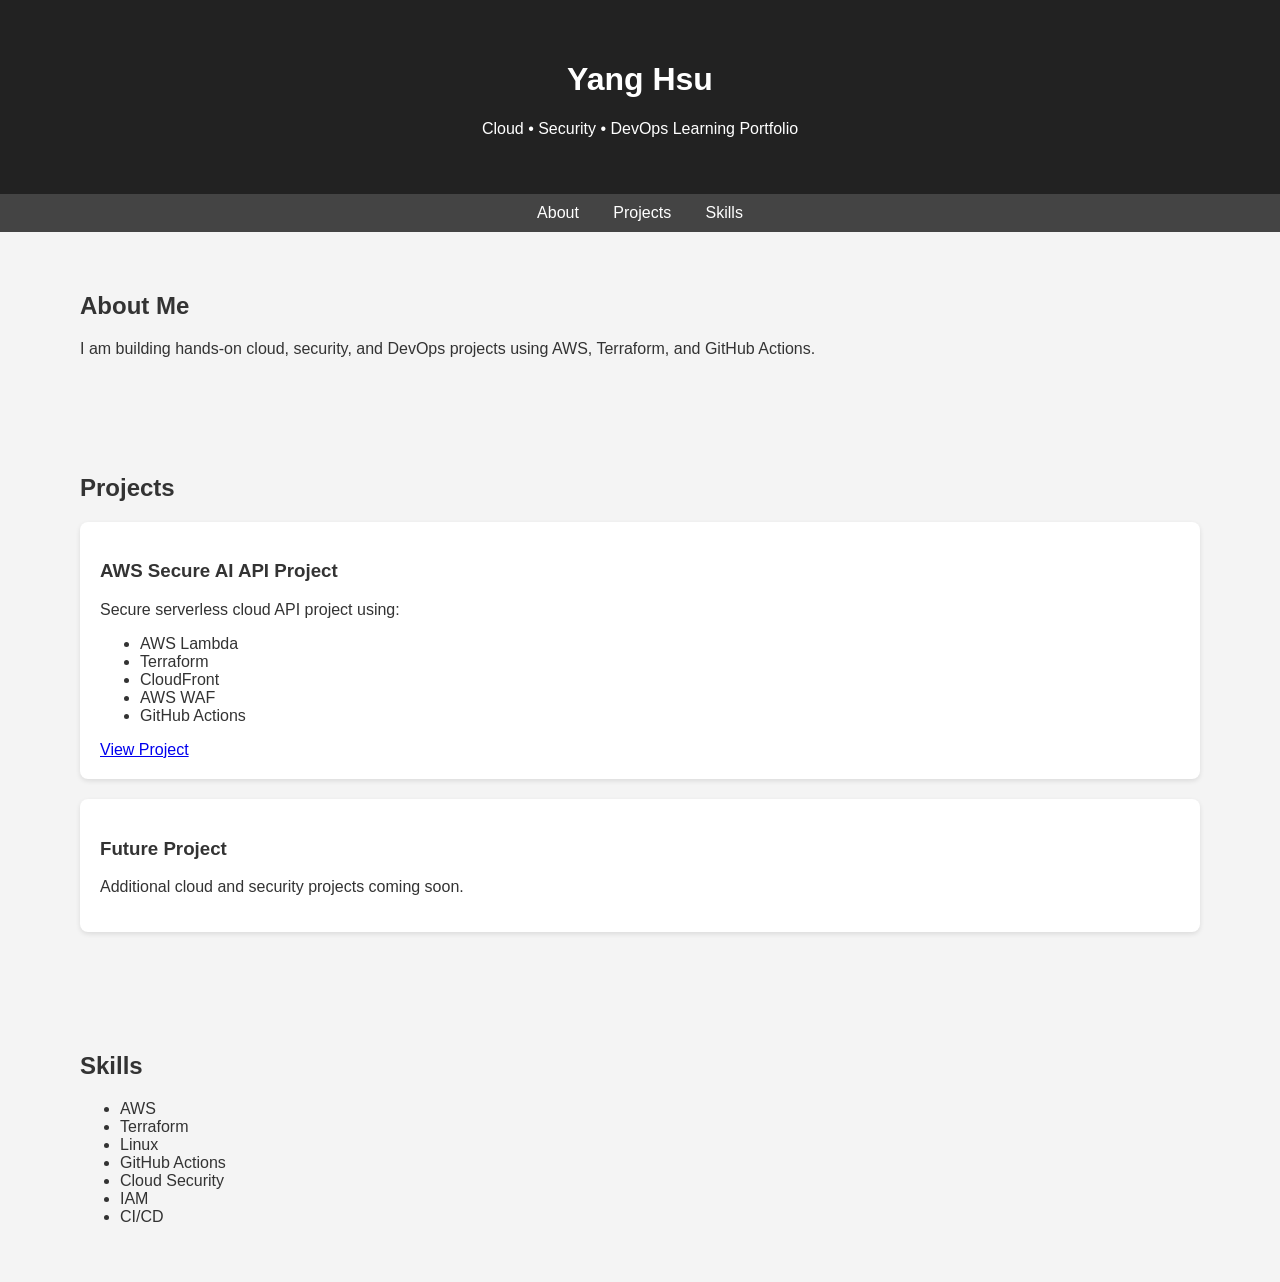
<file: index.html>
<!DOCTYPE html>
<html lang="en">
<head>
    <meta charset="UTF-8">
    <meta name="viewport" content="width=device-width, initial-scale=1.0">
    <title>Yang Hsu Portfolio</title>

    <link rel="stylesheet" href="style.css">
</head>

<body>

    <header>
        <h1>Yang Hsu</h1>

        <p>Cloud • Security • DevOps Learning Portfolio</p>
    </header>

    <nav>
        <a href="#about">About</a>
        <a href="#projects">Projects</a>
        <a href="#skills">Skills</a>
    </nav>

    <section id="about">

        <h2>About Me</h2>

        <p>
            I am building hands-on cloud, security, and DevOps projects using AWS, Terraform, and GitHub Actions.
        </p>

    </section>

    <section id="projects">

        <h2>Projects</h2>

            <div class="project-card">

                <h3>AWS Secure AI API Project</h3>

                 <p>
                     Secure serverless cloud API project using:
                </p>

                <ul>
                    <li>AWS Lambda</li>
                    <li>Terraform</li>
                    <li>CloudFront</li>
                    <li>AWS WAF</li>
                    <li>GitHub Actions</li>
                </ul>

                <a href="aws-secure-ai-api.html">
                    View Project
                </a>

            </div>

            <div class="project-card">

                <h3>Future Project</h3>

                    <p>
                        Additional cloud and security projects coming soon.
                    </p>

            </div>

    </section>

    <section id="skills">

        <h2>Skills</h2>

        <ul>
            <li>AWS</li>
            <li>Terraform</li>
            <li>Linux</li>
            <li>GitHub Actions</li>
            <li>Cloud Security</li>
            <li>IAM</li>
            <li>CI/CD</li>
        </ul>

    </section>

</body>
</html>
</file>
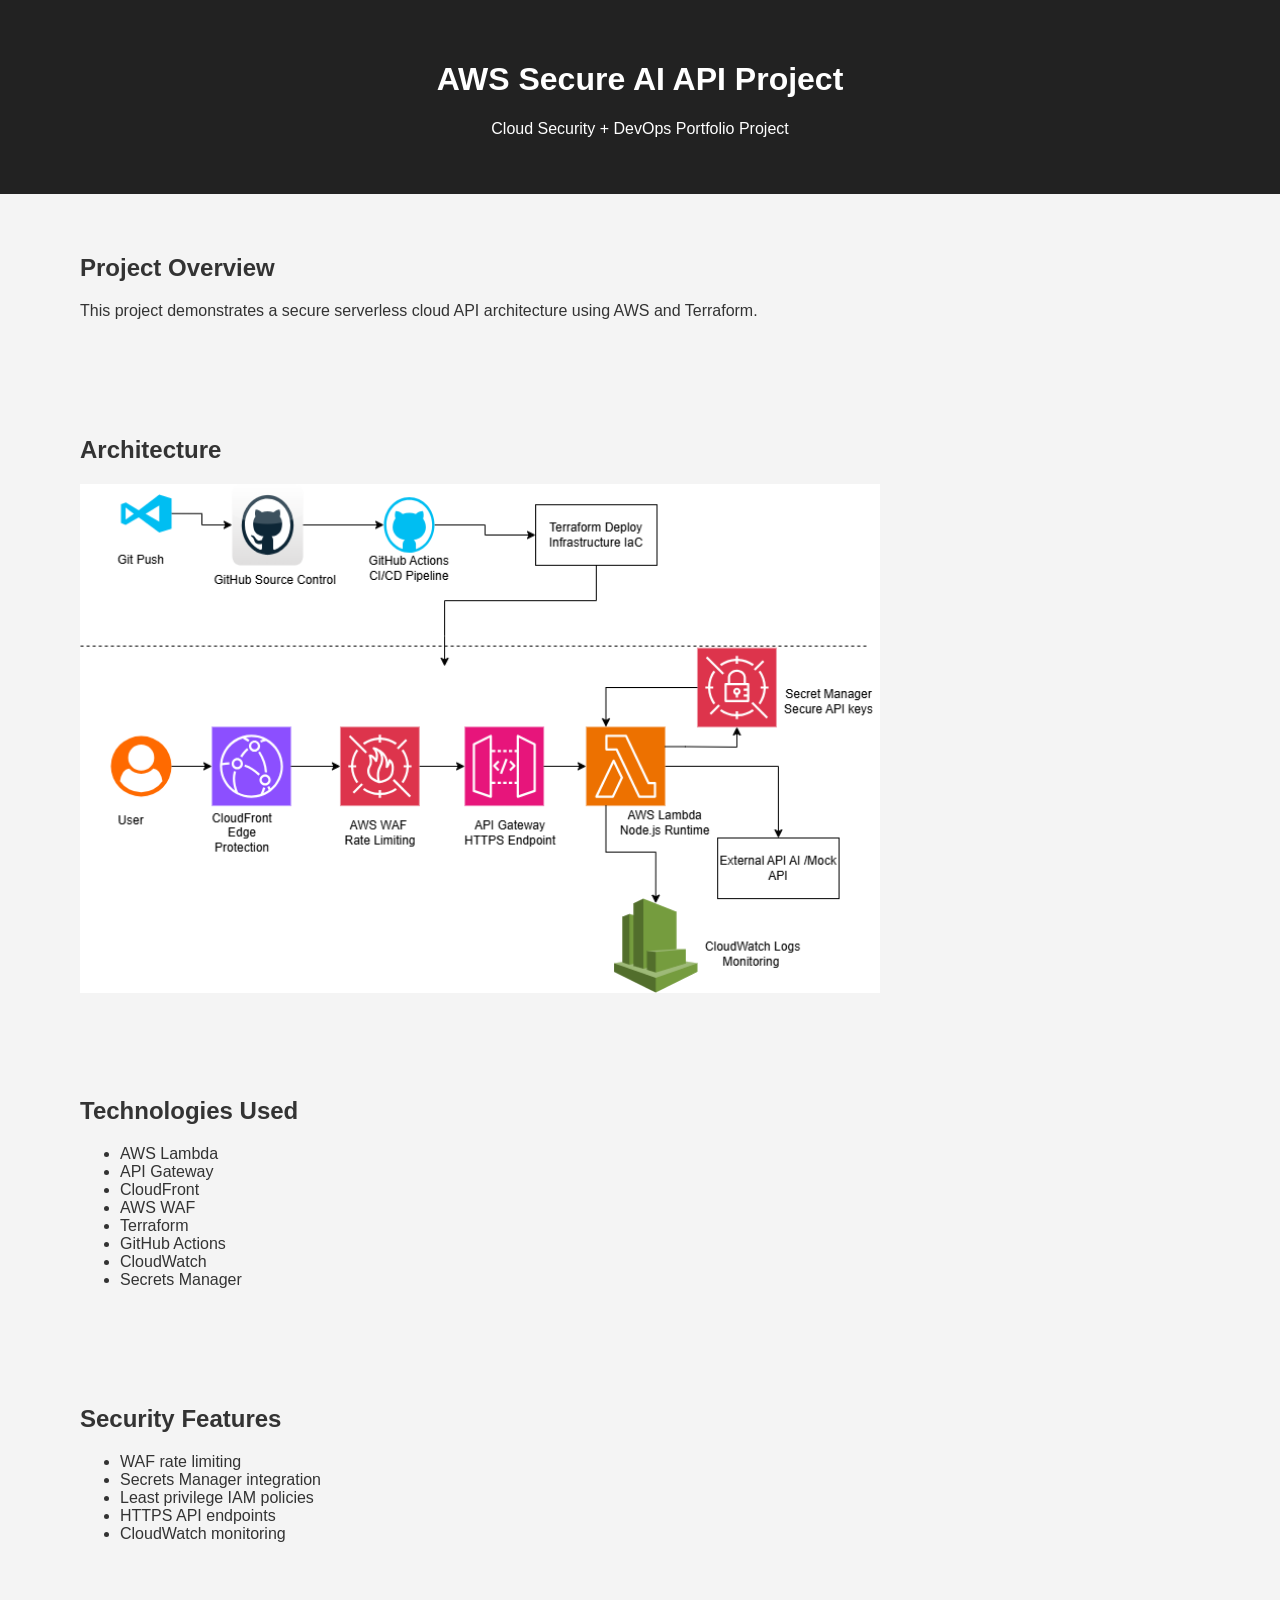
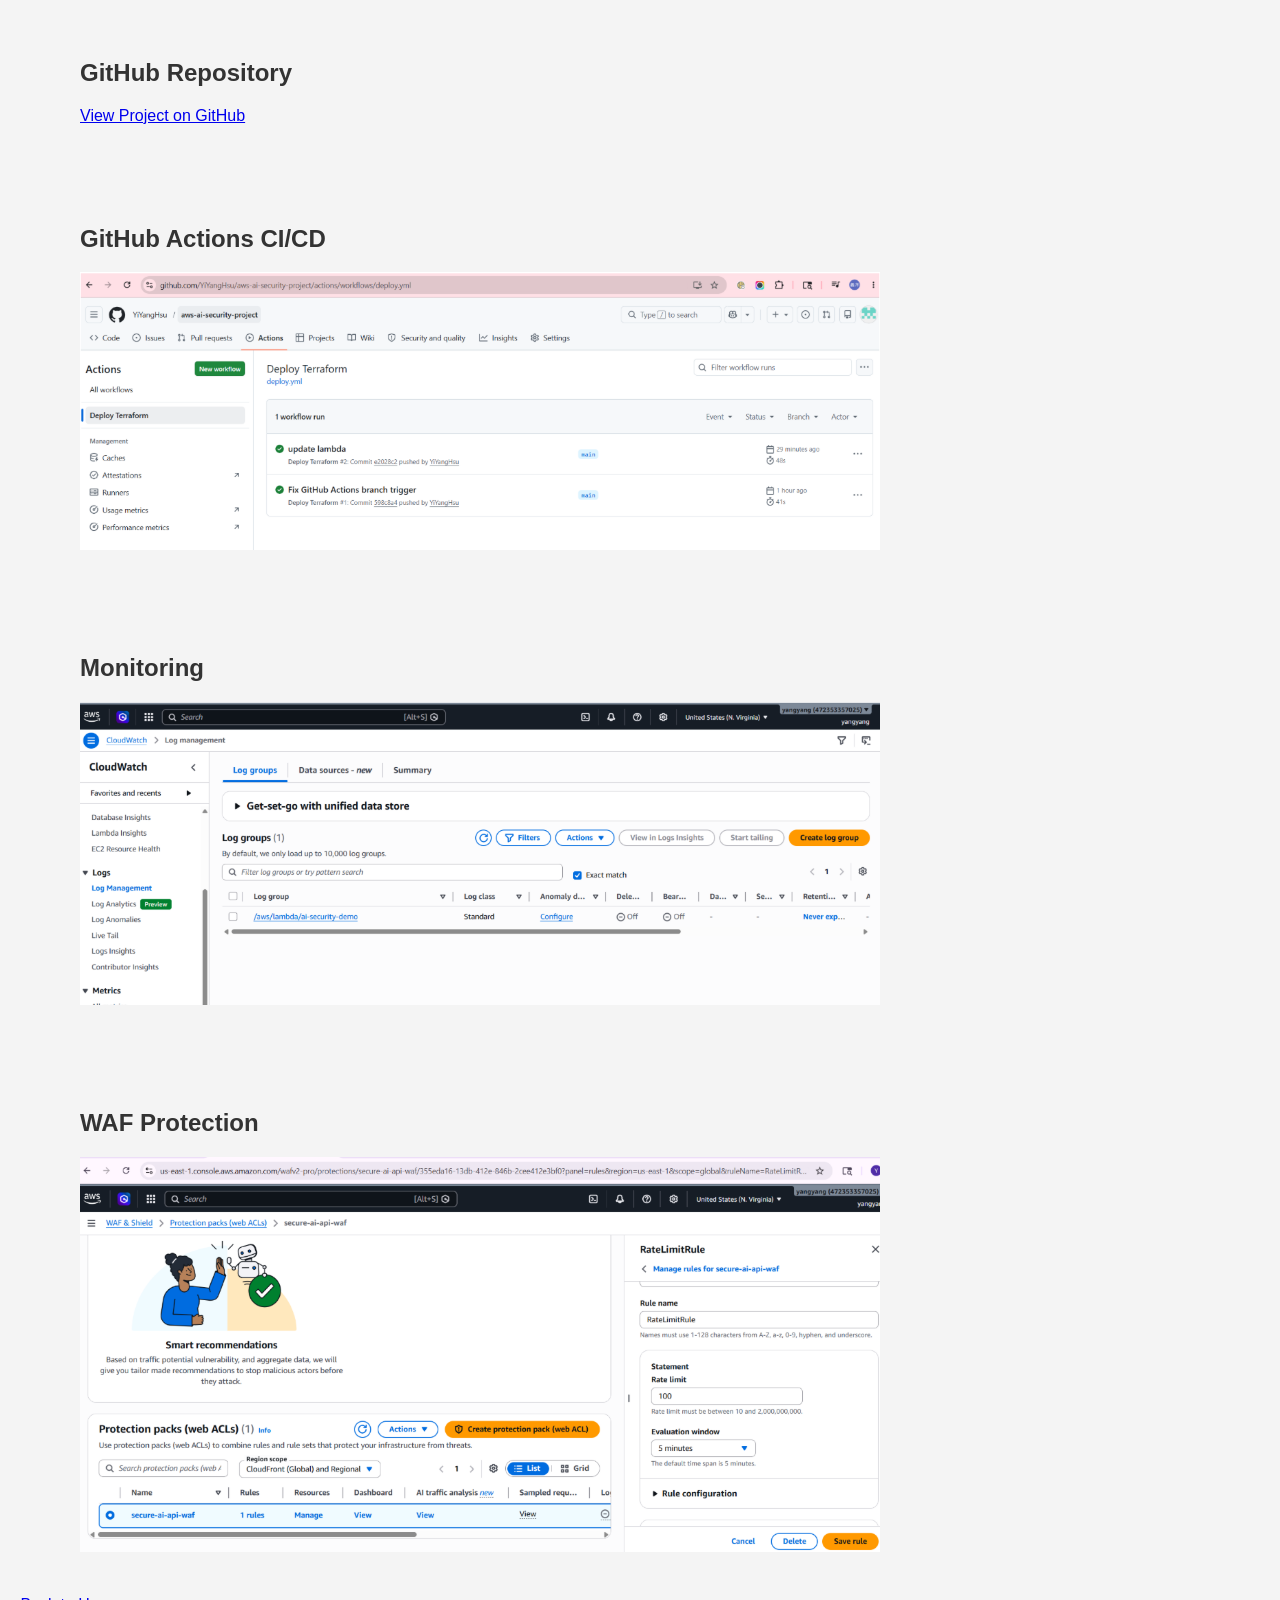
<file: aws-secure-ai-api.html>
<!DOCTYPE html>
<html lang="en">

<head>

    <meta charset="UTF-8">

    <meta name="viewport" content="width=device-width, initial-scale=1.0">

    <title>AWS Secure AI API Project</title>

    <link rel="stylesheet" href="style.css">

</head>

<body>

<header>

    <h1>AWS Secure AI API Project</h1>

    <p>Cloud Security + DevOps Portfolio Project</p>

</header>

<section>

    <h2>Project Overview</h2>

    <p>
        This project demonstrates a secure serverless cloud API architecture using AWS and Terraform.
    </p>

</section>

<section>

    <h2>Architecture</h2>

    <img src="images/aws-secure-ai-api/architecture.png" width="800">

</section>

<section>

    <h2>Technologies Used</h2>

    <ul>
        <li>AWS Lambda</li>
        <li>API Gateway</li>
        <li>CloudFront</li>
        <li>AWS WAF</li>
        <li>Terraform</li>
        <li>GitHub Actions</li>
        <li>CloudWatch</li>
        <li>Secrets Manager</li>
    </ul>

</section>

<section>

    <h2>Security Features</h2>

    <ul>
        <li>WAF rate limiting</li>
        <li>Secrets Manager integration</li>
        <li>Least privilege IAM policies</li>
        <li>HTTPS API endpoints</li>
        <li>CloudWatch monitoring</li>
    </ul>

</section>

<section>

    <h2>GitHub Repository</h2>

    <a href="https://github.com/YiYangHsu/aws-ai-security-project">
        View Project on GitHub
    </a>

</section>

<section>

    <h2>GitHub Actions CI/CD</h2>

    <img 
        src="images/aws-secure-ai-api/GitHubActions.png"
        width="800"
    >

</section>

<section>

    <h2>Monitoring</h2>

    <img
        src="images/aws-secure-ai-api/CloudWatch.png"
        width="800"
    >

</section>

<section>

    <h2>WAF Protection</h2>

    <img
        src="images/aws-secure-ai-api/WAFrule.png"
        width="800"
    >

</section>

<footer>

    <a href="index.html" class="home-button">
        ← Back to Home
    </a>

</footer>

</body>
</html>
</file>
<file: style.css>
body {

    font-family: Arial, sans-serif;

    margin: 0;

    background-color: #f4f4f4;

    color: #333;
}

header {

    background-color: #222;

    color: white;

    padding: 40px;

    text-align: center;
}

nav {

    background-color: #444;

    padding: 10px;

    text-align: center;
}

nav a {

    color: white;

    text-decoration: none;

    margin: 15px;
}

section {

    padding: 40px 80px;
}

.project-card {

    background-color: white;

    padding: 20px;

    margin-bottom: 20px;

    border-radius: 8px;

    box-shadow: 0 2px 5px rgba(0,0,0,0.1);
}
</file>
